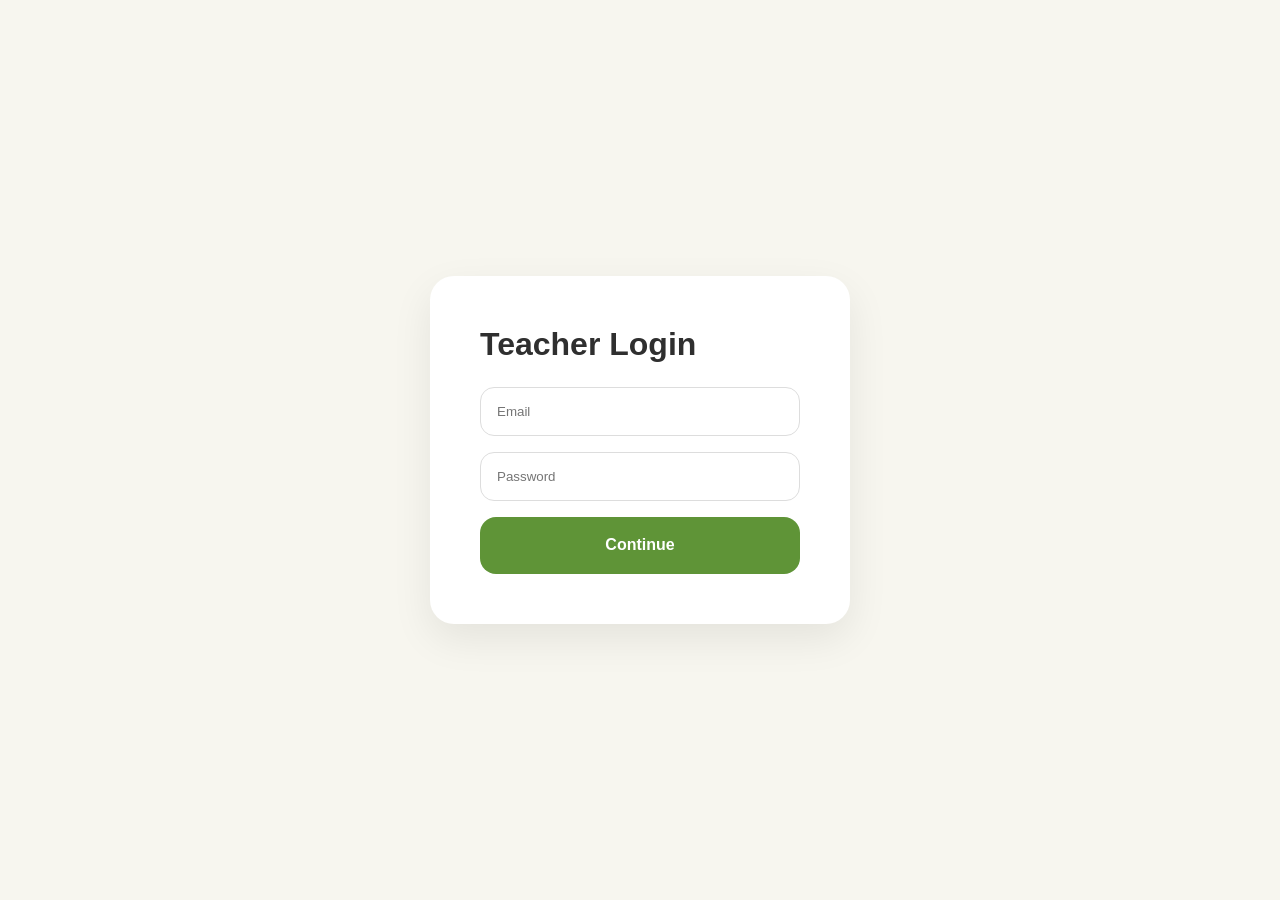
<file: teacher-login.html>
<!DOCTYPE html>
<html>
<head>
  <title>Teacher Login | VOCAVO</title>
  <link rel="stylesheet" href="styles.css">
</head>
<body>

<div class="auth-wrapper">
  <div class="auth-box">
    <h1>Teacher Login</h1>

    <input id="email" type="email" placeholder="Email">
    <input id="password" type="password" placeholder="Password">

    <button onclick="teacherLogin()">Continue</button>
  </div>
</div>

<script src="script.js"></script>
</body>
</html>
</file>
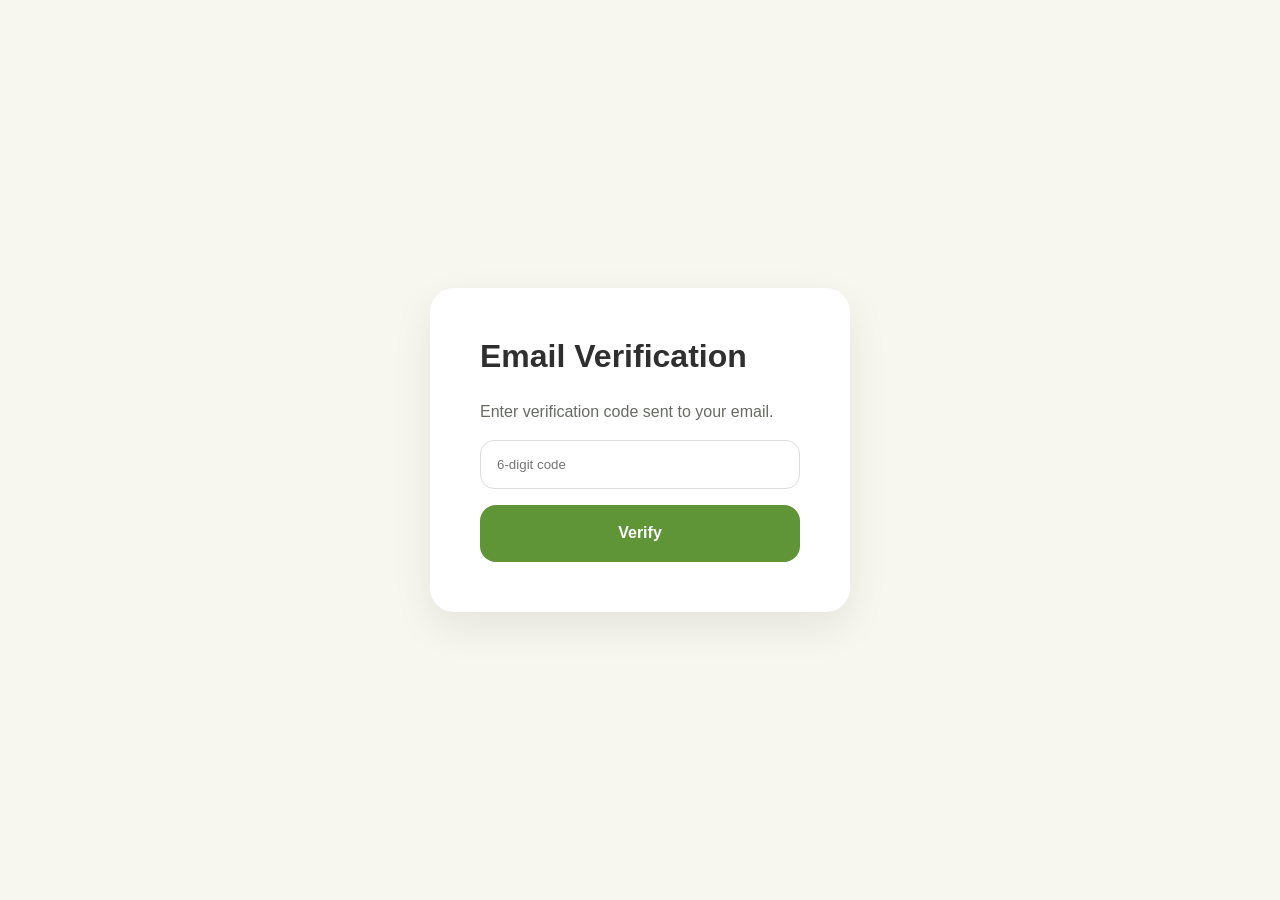
<file: teacher-otp.html>
<!DOCTYPE html>
<html>
<head>
  <title>OTP Verification | VOCAVO</title>
  <link rel="stylesheet" href="styles.css">
</head>
<body>

<div class="auth-wrapper">
  <div class="auth-box">
    <h1>Email Verification</h1>

    <p>Enter verification code sent to your email.</p>

    <input id="otpInput" placeholder="6-digit code">

    <button onclick="verifyOTP()">Verify</button>
  </div>
</div>

<script src="script.js"></script>
</body>
</html>
</file>
<file: styles.css>
:root {
  --primary: #5c8a3a;
  --primary-dark: #456d2a;
  --secondary: #a7c957;
  --secondary-soft: #eaf2d4;
  --cream: #f7f6ef;
  --cream-deep: #efede2;
  --ink: #2f2f2f;
  --muted: #676b62;
  --white: #ffffff;
  --line: #e3e4db;
  --shadow: 0 16px 45px rgba(47, 63, 38, 0.09);
  --shadow-soft: 0 8px 25px rgba(47, 63, 38, 0.07);
  --radius-xl: 32px;
  --radius-lg: 24px;
  --radius-md: 18px;
  --container: 1180px;
}

* { box-sizing: border-box; }
html { scroll-behavior: smooth; scroll-padding-top: 120px; }
body {
  margin: 0;
  color: var(--ink);
  background: var(--cream);
  font-family: "Inter", "Nunito", sans-serif;
  line-height: 1.55;
  -webkit-font-smoothing: antialiased;
}
body.nav-open { overflow: hidden; }
img { display: block; max-width: 100%; }
button, a { -webkit-tap-highlight-color: transparent; }
button { font: inherit; }
a { color: inherit; text-decoration: none; }
h1, h2, h3, h4, p { margin-top: 0; }
h1, h2, h3, h4 { font-family: "Poppins", sans-serif; line-height: 1.18; }
p { color: var(--muted); }

.container { width: min(calc(100% - 40px), var(--container)); margin-inline: auto; }
.section-pad { padding: 108px 0; }
.skip-link { position: fixed; top: 10px; left: 10px; z-index: 2000; padding: 10px 16px; background: var(--ink); color: white; border-radius: 10px; transform: translateY(-150%); }
.skip-link:focus { transform: translateY(0); }

.site-header { position: sticky; top: 0; z-index: 1000; background: rgba(255,255,255,.94); border-bottom: 1px solid rgba(92,138,58,.08); box-shadow: 0 5px 20px rgba(47,63,38,.05); backdrop-filter: blur(14px); }
.navbar { min-height: 76px; display: flex; align-items: center; justify-content: space-between; gap: 30px; }
.brand {
  display: flex;
  align-items: center;
}

.brand img {
  height: 43px;   /* atur ukuran logo */
  width: auto;
 display: flex;
  align-items: center;
}

.nav-menu { flex: 1; display: grid; grid-template-columns: 1fr auto 1fr; align-items: center; }
.nav-links { grid-column: 2; display: flex; align-items: center; gap: 34px; }
.nav-links a { font-size: 14px; font-weight: 600; color: #50544d; position: relative; }
.nav-links a::after { content: ""; position: absolute; left: 0; right: 100%; bottom: -8px; height: 2px; border-radius: 2px; background: var(--primary); transition: right .2s ease; }
.nav-links a:hover::after, .nav-links a:focus-visible::after { right: 0; }
.nav-cta {
  margin-right: 8px;
  grid-column: 3;
  justify-self: end;
  padding: 8px 16px;
  min-height: 38px;
  font-size: 13px;
  border-radius: 10px;
}
.button { min-height: 46px; display: inline-flex; align-items: center; justify-content: center; gap: 9px; padding: 11px 20px; border: 1px solid transparent; border-radius: 13px; font-weight: 700; font-size: 14px; cursor: pointer; transition: transform .2s ease, box-shadow .2s ease, background .2s ease; }
.button svg { width: 17px; height: 17px; }
.button:hover { transform: translateY(-2px); }
.button-primary {
  background: linear-gradient(135deg, #7fbf4d 0%, #5f9136 55%, #4d7a2c 100%);
  color: white;
  border: none;
  box-shadow: 0 10px 24px rgba(95, 145, 54, 0.22);
  transition: all 0.3s ease;
}

.button-primary:hover {
  transform: translateY(-2px);
  box-shadow: 0 14px 28px rgba(95, 145, 54, 0.28);
}

.button-primary:disabled { cursor: not-allowed; background: #b5b9b0; box-shadow: none; transform: none; }
.button-secondary { color: var(--primary-dark); background: transparent; border-color: #b9c7ac; }
.button-secondary:hover { background: var(--secondary-soft); border-color: var(--primary); }
.button-large { min-height: 54px; padding-inline: 25px; border-radius: 15px; font-size: 15px; }
.icon-button { width: 44px; height: 44px; padding: 0; display: grid; place-items: center; border: 0; border-radius: 12px; color: var(--ink); background: var(--cream); cursor: pointer; }
.menu-toggle { display: none; }

.hero {
  min-height: calc(100vh - 76px);
  display: grid;
  place-items: center;
  overflow: hidden;
  padding-top: 20px; /* dari 70 → 20 */
}
.hero-grid {
  display: grid;
  grid-template-columns: 1fr 1fr;
  gap: 40px;
  align-items: center;
}
.eyebrow, .section-kicker { display: inline-flex; align-items: center; gap: 8px; color: var(--primary-dark); font-size: 12px; font-weight: 800; letter-spacing: .12em; text-transform: uppercase; }
.eyebrow { padding: 8px 12px; background: var(--secondary-soft); border: 1px solid #dce8bd; border-radius: 10px; letter-spacing: .04em; text-transform: none; }
.eyebrow svg { width: 16px; height: 16px; }
.hero h1 { max-width: 650px; margin: 22px 0 12px; font-size: clamp(48px, 6vw, 76px); letter-spacing: -.055em; }
.hero h1 span { color: var(--primary); }
.hero-tagline { margin-bottom: 20px; color: var(--primary-dark); font-family: "Poppins", sans-serif; font-size: clamp(18px, 2vw, 23px); font-weight: 600; }
.hero-description { max-width: 600px; margin-bottom: 30px; font-size: 17px; }
.hero-actions {
  display: flex;
  flex-wrap: wrap;
  gap: 16px;
  justify-content: flex-start;
}
.mini-proof { display: flex; align-items: center; gap: 12px; font-size: 12px; font-weight: 700; color: var(--muted); }
.proof-avatars { display: flex; }
.proof-avatars b { width: 31px; height: 31px; margin-left: -7px; display: grid; place-items: center; border: 2px solid var(--cream); border-radius: 50%; color: var(--primary-dark); background: #dfeac5; font-size: 10px; }
.proof-avatars b:first-child { margin-left: 0; background: #eacb96; }
.proof-avatars b:last-child { background: #cde4de; }

.hero-visual { min-height: 585px; position: relative; display: grid; place-items: end center; }
.hero-visual::after { content: ""; position: absolute; left: 14%; right: 10%; bottom: 5%; height: 40px; z-index: -1; border-radius: 50%; background: rgba(62,77,49,.14); filter: blur(15px); }
.hero-visual img { position: relative; z-index: 2; width: min(100%, 545px); max-height: 620px; object-fit: contain; transform: translateY(-20px);}
.blob { position: absolute; z-index: -2; border-radius: 46% 54% 61% 39% / 47% 42% 58% 53%; }
.blob-one { inset: 7% 4% 8% 9%; background: #dce9bd; transform: rotate(-8deg); }
.blob-two { width: 270px; height: 270px; top: 3%; right: -8%; background: #edf2dd; }
.sound-wave { position: absolute; display: flex; align-items: center; gap: 5px; z-index: 1; }
.sound-wave span { width: 5px; border-radius: 10px; background: var(--primary); opacity: .5; }
.sound-wave span:nth-child(1) { height: 18px; }.sound-wave span:nth-child(2) { height: 36px; }.sound-wave span:nth-child(3) { height: 24px; }.sound-wave span:nth-child(4) { height: 42px; }
.sound-wave-one { top: 18%; left: 4%; transform: rotate(-9deg); }
.sound-wave-two { bottom: 24%; right: 3%; transform: rotate(8deg); }
.floating-card { position: absolute; z-index: 4; display: flex; align-items: center; gap: 11px; padding: 12px 14px; border: 1px solid rgba(92,138,58,.12); border-radius: 15px; background: rgba(255,255,255,.94); box-shadow: var(--shadow-soft); backdrop-filter: blur(10px); font-size: 11px; color: var(--muted); }
.floating-card strong { display: block; color: var(--ink); font-family: "Poppins", sans-serif; font-size: 12px; }
.floating-icon, .lesson-check { width: 35px; height: 35px; display: grid; place-items: center; flex: 0 0 auto; border-radius: 11px; color: white; background: var(--primary); }
.floating-icon svg, .lesson-check svg { width: 17px; }
.phrase-card {
  top: 27%;
  right: -1%;
  animation: floatPhrase 3s ease-in-out infinite;
}

.lesson-card {
  left: 3%;
  bottom: 14%;
  animation: floatLesson 3.5s ease-in-out infinite;
  animation-delay: 1s;
}
.lesson-check { border-radius: 50%; color: var(--primary-dark); background: var(--secondary); }
@keyframes floatPhrase {
  0% {
    transform: translateY(0px) rotate(0deg);
  }
  50% {
    transform: translateY(-8px) rotate(1deg);
  }
  100% {
    transform: translateY(0px) rotate(0deg);
  }
}

@keyframes floatLesson {
  0% {
    transform: translateY(0px) rotate(0deg);
  }
  50% {
    transform: translateY(6px) rotate(-1deg);
  }
  100% {
    transform: translateY(0px) rotate(0deg);
  }
}
.section-heading { max-width: 680px; margin-bottom: 42px; }
.section-heading.centered { margin-inline: auto; text-align: center; }
.section-heading.compact { margin-bottom: 32px; }
.section-heading h2 { margin: 9px 0 14px; font-size: clamp(35px, 4vw, 50px); letter-spacing: -.035em; }
.section-heading.compact h2 { font-size: clamp(30px, 3vw, 42px); }
.section-heading p { margin-bottom: 0; font-size: 16px; }

.why { background: var(--white); }
.three-card-grid { display: grid; grid-template-columns: repeat(3, 1fr); gap: 24px; }
.benefit-card { min-height: 230px; position: relative; padding: 30px; overflow: hidden; border: 1.5px solid #d8dfcc;
box-shadow: 0 14px 32px rgba(47, 63, 38, 0.08); border-radius: var(--radius-lg); background: var(--white); box-shadow: var(--shadow-soft); transition: transform .25s ease, box-shadow .25s ease; }
.benefit-card:hover { transform: translateY(-5px); box-shadow: var(--shadow); }
.benefit-card h3 { margin: 25px 0 10px; font-size: 21px; }
.benefit-card p { max-width: 270px; margin-bottom: 0; }
.feature-icon {
  width: 64px;
height: 64px;
  display: grid;
  place-items: center;
  border-radius: 17px;
  color: white;
  background: var(--primary);
}

.feature-icon.lime {
  color: var(--primary-dark);
  background: var(--secondary);
}

.feature-icon svg {
  width: 30px;
height: 30px;
}

.features {
  background: #f0f1e9;
}

.feature-layout {
  display: grid;
  grid-template-columns: 1fr 0.94fr;
  gap: 60px;
  align-items: stretch;
}

.feature-grid {
  display: grid;
  grid-template-columns: repeat(2, 1fr);
  gap: 16px;
}

.workflow-column {
  display: flex;
  flex-direction: column;
}
.features { background: #f0f1e9; }
.mini-feature { padding: 24px; border: 1px solid #e3e6dc; border-radius: 20px; background: rgba(255,255,255,.78); }
.mini-feature h3 { margin: 19px 0 8px; font-size: 17px; }
.mini-feature p { margin-bottom: 0; font-size: 13px; }
.mini-icon { width: 42px; height: 42px; display: grid; place-items: center; border-radius: 13px; color: var(--primary-dark); background: var(--secondary-soft); }
.mini-icon svg { width: 21px; }
.workflow-column { display: flex; flex-direction: column; }


.infographic-placeholder strong { max-width: 380px; margin: 18px 0 8px; color: var(--primary-dark); font-family: "Poppins", sans-serif; font-size: 17px; }
.infographic-placeholder > span:last-child { font-size: 12px; }
.placeholder-icon { width: 74px; height: 74px; display: grid; place-items: center; border-radius: 22px; color: var(--primary); background: var(--white); box-shadow: var(--shadow-soft); }
.placeholder-icon svg { width: 31px; height: 31px; }

.topics { background: var(--cream); }
.topic-grid { display: grid; grid-template-columns: repeat(2, 1fr); gap: 24px; }
.topic-card { display: grid; grid-template-columns: 190px 1fr; min-height: 280px; overflow: hidden; border: 1px solid #e8e8df; border-radius: var(--radius-lg); background: var(--white); box-shadow: var(--shadow-soft); transition: transform .25s ease, box-shadow .25s ease; }
.topic-card:hover { transform: translateY(-5px); box-shadow: var(--shadow); }
.topic-art { min-height: 100%; position: relative; overflow: hidden; background: #e2ebcf; }
.topic-art::before, .topic-art::after { content: ""; position: absolute; border-radius: 50%; }
.topic-art::before { width: 130px; height: 130px; top: -40px; left: -35px; background: rgba(255,255,255,.5); }
.topic-art::after { width: 95px; height: 95px; right: -25px; bottom: -25px; background: rgba(92,138,58,.12); }
.topic-art-two { background: #e6eee9; }.topic-art-three { background: #f1e3c9; }.topic-art-four { background: #e8e0f0; }
.art-window, .art-person, .art-thought, .art-bubble, .art-clock, .art-list, .art-book, .art-star { position: absolute; display: grid; place-items: center; z-index: 1; }
.art-window { width: 92px; height: 72px; top: 43px; left: 45px; border-radius: 15px; color: var(--primary); background: white; box-shadow: var(--shadow-soft); }
.art-window svg { width: 34px; height: 34px; }
.art-person { width: 70px; height: 98px; left: 61px; bottom: 22px; border-radius: 35px 35px 20px 20px; background: var(--primary); }
.art-person::before { content: ""; width: 39px; height: 39px; position: absolute; top: -26px; left: 16px; border-radius: 50%; background: #d39d72; border: 6px solid #4d3b2e; }
.art-thought { width: 45px; height: 45px; top: 130px; right: 15px; color: var(--primary-dark); }
.art-thought svg { width: 34px; }
.art-bubble { width: 74px; height: 74px; border-radius: 24px; color: var(--primary-dark); background: rgba(255,255,255,.86); box-shadow: var(--shadow-soft); }
.bubble-a { top: 50px; left: 28px; transform: rotate(-7deg); }.bubble-b { right: 23px; bottom: 43px; transform: rotate(8deg); }
.art-clock { width: 91px; height: 91px; top: 45px; left: 25px; border-radius: 50%; color: #946b35; background: rgba(255,255,255,.82); }
.art-clock svg { width: 47px; height: 47px; }
.art-list { right: 27px; bottom: 41px; color: #7d5b31; }.art-list svg { width: 58px; height: 58px; }
.art-book { width: 100px; height: 83px; left: 34px; top: 88px; border-radius: 20px; color: #72578a; background: rgba(255,255,255,.86); transform: rotate(-5deg); }
.art-book svg { width: 44px; height: 44px; }
.art-star { top: 44px; right: 19px; color: #8d6ba9; }.art-star svg { width: 39px; height: 39px; }
.topic-content { padding: 26px; display: flex; flex-direction: column; align-items: flex-start; }
.topic-meta { width: 100%; display: flex; justify-content: space-between; gap: 10px; color: var(--primary-dark); font-size: 10px; font-weight: 800; letter-spacing: .08em; text-transform: uppercase; }
.topic-meta span { display: inline-flex; align-items: center; gap: 5px; }
.topic-meta svg { width: 13px; }
.topic-content h3 { margin: 17px 0 9px; font-size: 20px; }
.topic-content p { margin-bottom: 20px; font-size: 13px; }
.topic-content .button { margin-top: auto; }

.topic-detail { padding-top: 20px; background: var(--cream); }
.topic-detail[hidden] { display: none; }
.topic-detail-shell { overflow: hidden; border-radius: 34px; background: var(--white); box-shadow: var(--shadow); }
.detail-header { min-height: 310px; padding: 55px 60px; display: flex; align-items: flex-end; justify-content: space-between; gap: 35px; position: relative; overflow: hidden; color: white; background: var(--primary-dark); }
.detail-header::before { content: ""; position: absolute; width: 380px; height: 380px; top: -200px; right: 6%; border-radius: 50%; background: rgba(167,201,87,.16); }
.detail-header::after { content: ""; position: absolute; width: 230px; height: 230px; right: -80px; bottom: -130px; border: 42px solid rgba(255,255,255,.06); border-radius: 50%; }
.detail-header > * { position: relative; z-index: 1; }
.light-kicker { color: #dcebb9; }
.detail-number { margin: 24px 0 2px; color: #dcebb9; font-size: 13px; font-weight: 700; text-transform: uppercase; letter-spacing: .13em; }
.detail-header h2 { max-width: 700px; margin: 0 0 15px; font-size: clamp(33px, 4vw, 50px); letter-spacing: -.04em; }
.detail-header p:last-child { max-width: 700px; margin: 0; color: rgba(255,255,255,.73); }
.path-progress { width: 116px; height: 116px; display: grid; place-items: center; align-content: center; flex: 0 0 auto; border: 8px solid rgba(255,255,255,.12); border-top-color: var(--secondary); border-radius: 50%; background: rgba(255,255,255,.06); }
.path-progress span { font-family: "Poppins", sans-serif; font-size: 23px; font-weight: 700; }
.path-progress small { color: rgba(255,255,255,.67); font-size: 9px; }
.detail-body { padding: 50px 60px 60px; }
.objective-card { padding: 29px; border: 1px solid #e5e8de; border-radius: 22px; background: #fbfcf8; }
.objective-heading { display: flex; gap: 17px; align-items: center; margin-bottom: 20px; }
.objective-heading h3 { margin: 5px 0 0; font-size: 21px; }
.objective-card > p { margin-bottom: 13px; font-size: 13px; }
.check-list {
  display: grid;
  grid-template-columns: repeat(3, 1fr);
  gap: 28px;
  margin: 20px 0 0;
  padding: 0;
  list-style: none;
}
.check-list li {
  display: flex;
  align-items: flex-start;
  gap: 12px;
  color: #555b51;
  font-size: 14px;
  line-height: 1.6;
}
.check-list li::before {
  content: "✓";
  width: 22px;
  height: 22px;
  flex-shrink: 0;
  display: flex;
  align-items: center;
  justify-content: center;
  border: 2px solid var(--primary);
  border-radius: 50%;
  color: var(--primary);
  font-size: 12px;
  font-weight: bold;
  margin-top: 2px;
}
.check-list svg { width: 18px; height: 18px; flex: 0 0 auto; margin-top: 2px; color: var(--primary); }
.episodes { margin-top: 48px; }
.episode-section-heading { display: flex; align-items: end; justify-content: space-between; margin-bottom: 22px; }
.episode-section-heading h3 { margin: 5px 0 0; font-size: 29px; }
.guided-note { display: inline-flex; align-items: center; gap: 7px; color: var(--primary-dark); font-size: 12px; font-weight: 700; }
.guided-note svg { width: 17px; }
.episode-card { display: grid; grid-template-columns: 54px 1fr; gap: 22px; padding: 26px; border: 1px solid #dfe5d8; border-radius: 22px; background: white; transition: opacity .3s ease, filter .3s ease, border-color .3s ease; }
.episode-card.locked { opacity: .55; filter: grayscale(.65); background: #f1f1ee; }
.episode-step { width: 50px; height: 50px; display: grid; place-items: center; border-radius: 16px; color: white; background: var(--primary); font-family: "Poppins", sans-serif; font-size: 18px; font-weight: 700; }
.episode-step svg { width: 20px; }
.episode-topline { display: flex; justify-content: space-between; gap: 18px; }
.episode-label { color: var(--primary); font-size: 10px; font-weight: 800; letter-spacing: .12em; text-transform: uppercase; }
.episode-topline h4 { margin: 5px 0 0; font-size: 20px; }
.status { height: 30px; display: inline-flex; align-items: center; gap: 6px; padding: 5px 10px; border-radius: 9px; font-size: 10px; font-weight: 800; text-transform: uppercase; letter-spacing: .06em; }
.status svg { width: 13px; height: 13px; }
.status-completed { color: #fff; background: var(--primary); }
.status-locked { color: #686b65; background: #ddded9; }
.episode-main > p { margin: 13px 0 17px; font-size: 13px; }
.audio-player { display: flex; align-items: center; gap: 15px; padding: 14px; border-radius: 17px; background: #f5f6f1; }
.play-button { width: 42px; height: 42px; display: grid; place-items: center; flex: 0 0 auto; border: 0; border-radius: 50%; color: white; background: var(--primary); cursor: pointer; }
.play-button:disabled { cursor: not-allowed; background: #aaada7; }
.play-button svg { width: 18px; }
.audio-timeline { flex: 1; }
.audio-time { display: flex; justify-content: space-between; margin-bottom: 7px; color: #777c72; font-size: 10px; }
.progress-track { height: 5px; overflow: hidden; border-radius: 10px; background: #dcded7; }
.progress-track span { display: block; width: 0; height: 100%; border-radius: inherit; background: var(--secondary); transition: width .2s linear; }
.episode-action { min-width: 148px; }
.path-connector { width: 4px; height: 34px; margin-left: 49px; overflow: hidden; background: #dfe3da; }
.path-connector span { display: block; width: 100%; height: 0; background: var(--secondary); transition: height .5s ease; }
.locked-message { margin-bottom: 14px; display: flex; align-items: center; gap: 7px; color: #666a63; font-size: 12px; font-weight: 600; }
.locked-message svg { width: 16px; }

.topic-art .desktop-img {
  display: block;
}

.topic-art .mobile-img {
  display: none;
}
.teachers { background: #eef2e5; }
.teacher-layout {
  display: grid;
  grid-template-columns: .76fr 1.24fr;
  gap: 40px;
  align-items: stretch;
}
.teacher-visual {
  height: 100%;
  position: relative;
  display: flex;
  align-items: flex-end;
  justify-content: center;
  overflow: hidden;
  border-radius: var(--radius-xl);
}

.teacher-visual::after {
  content: "";
  position: absolute;
  inset: 0;
  background: linear-gradient(155deg, #dce9bd, #eef2e5 70%);
  z-index: -3;
}
.teacher-visual::before { content: ""; position: absolute; width: 80%; height: 120px; left: 10%; bottom: -55px; border-radius: 50%; background: rgba(69,109,42,.13); filter: blur(10px); }
.teacher-visual img {
  width: 62%;
  max-height: 540px;
  object-fit: contain;
  object-position: center 90%;
}
.teacher-orbit { position: absolute; border: 1px solid rgba(92,138,58,.2); border-radius: 50%; }
.orbit-one { width: 420px; height: 420px; top: 40px; left: -90px; }.orbit-two { width: 220px; height: 220px; right: -50px; top: 190px; border-width: 35px; }
.teacher-caption { position: absolute; z-index: 3; left: 24px; right: 24px; bottom: 24px; display: flex; align-items: center; gap: 12px; padding: 14px; border-radius: 16px; background: rgba(255,255,255,.94); box-shadow: var(--shadow-soft); font-size: 12px; color: var(--muted); }
.teacher-caption strong { display: block; color: var(--ink); font-family: "Poppins", sans-serif; }
.caption-icon { width: 41px; height: 41px; display: grid; place-items: center; flex: 0 0 auto; border-radius: 13px; color: white; background: var(--primary); }
.caption-icon svg { width: 20px; }
.resource-panel {
  padding: 36px 36px 40px;
  border-radius: var(--radius-xl);
  background: white;
  box-shadow: var(--shadow-soft);
}
.resource-intro { display: flex; justify-content: space-between; align-items: end; gap: 25px; margin-bottom: 23px; }
.resource-intro h3 { max-width: 500px; margin: 7px 0 0; font-size: 27px; }
.resource-count { white-space: nowrap; color: var(--primary-dark); font-size: 12px; font-weight: 800; }
.resource-list { display: grid; gap: 10px; }
.resource-card { display: grid;  grid-template-columns: 68px 1fr auto; /* sebelumnya 90px */
  display: grid;
  grid-template-columns: 58px 1fr auto;
  gap: 5px;
  padding: 18px 16px; /* sedikit tambah atas bawah */
  align-items: center; /* ini penting */
  border: 1px solid #e7e9e2; 
  border-radius: 17px; 
  background: #fcfcfa; 
  transition: border-color .2s ease, background .2s ease; }
.resource-card:hover { border-color: #bdcdaa; background: #f8faF3; }
.resource-icon {
   width: 46px !important;
  height: 46px !important;
  display: flex !important;
  align-items: center !important;
  justify-content: center !important;
  border-radius: 10px !important;
  background: #eef5dc !important;
  color: var(--primary-dark) !important;
  flex-shrink: 0;
}
.resource-card > div {
  display: flex;
  flex-direction: column;
  justify-content: center; /* bikin isi center */
  height: 100%;
}
.resource-icon svg {
  width: 22px !important;
  height: 22px !important;
}

.resource-card h4 {
  margin: 0 0 3px;
  font-size: 15px;
  line-height: 1.3;
}

.resource-card p {
  margin: 0;
  font-size: 12px;
  line-height: 1.5;
}

.text-button { display: inline-flex ; align-items: center; gap: 5px; padding: 5px; border: 0; color: var(--primary-dark); background: transparent; font-size: 11px; font-weight: 800; cursor: pointer; }
.text-button svg { width: 15px; }
.teaching-cta { width: 100%; margin-top: 20px; }
.about-us {
background: var(--white);
}

.about-centered {
max-width: 900px;
margin: 0 auto;
text-align: center;
}

.about-pill-group {
display: flex;
flex-wrap: wrap;
justify-content: center;
gap: 14px;
margin-top: 32px;
}

.about-pill {
padding: 12px 20px;
border-radius: 999px;
background: #eef6df;
color: var(--primary-dark);
font-weight: 700;
font-size: 14px;
border: 1px solid #d8e7ba;
}

.mission-box {
  margin-top: 35px;
  padding: 28px;
  border-radius: 24px;
  background: linear-gradient(135deg, #ffffff, #f8fbef);
  border: 2px solid #cfd8be;
  border-left: 5px solid var(--secondary);
  box-shadow: 0 10px 24px rgba(47, 63, 38, 0.06);
}

.mission-box p {
margin: 0;
font-size: 15px;
line-height: 1.8;
}

.site-footer {
  padding: 0 0 22px;
  background: #385822;
  color: white;
}
.footer-grid {
  display: grid;
  grid-template-columns: 1.3fr .8fr 1fr;
  gap: 70px;
  padding-bottom: 45px;
  margin-top: -40px;
}
.footer-brand { margin-bottom: 18px; color: white; }.footer-brand .brand-mark { background: #d9e9b5; }.footer-brand .brand-mark::before { background: var(--secondary); }
.footer-grid p, .footer-grid a { color: rgba(255,255,255,.68); font-size: 13px; }
.footer-grid h2 { margin-bottom: 18px; font-size: 14px; color: white; }
.footer-grid nav { display: grid; gap: 7px; }.footer-grid nav a:hover, .footer-grid > div:last-child a:hover { color: white; }
.footer-grid > div:last-child { display: flex; flex-direction: column; align-items: flex-start; }
.footer-grid > div:first-child {
  padding-left: 8px;
}
.footer-bottom { padding-top: 22px; display: flex; justify-content: space-between; gap: 20px; border-top: 1px solid rgba(255,255,255,.12); color: rgba(255,255,255,.5); font-size: 11px; }
.footer-brand img {
  height: 70px;
  margin-bottom: 12px;
}
.footer-wave {
  line-height: 0;
  margin-bottom: -2px;
}

.footer-wave svg {
  display: block;
  width: 100%;
  height: 120px;
}

.toast { position: fixed; z-index: 2000; left: 50%; bottom: 24px; max-width: calc(100% - 32px); padding: 13px 17px; display: flex; align-items: center; gap: 10px; border-radius: 13px; color: white; background: var(--ink); box-shadow: 0 15px 35px rgba(0,0,0,.2); transform: translate(-50%, 160%); opacity: 0; transition: transform .3s ease, opacity .3s ease; }
.toast.show { transform: translate(-50%, 0); opacity: 1; }.toast svg { width: 17px; flex: 0 0 auto; }

.reveal { opacity: 0; transform: translateY(22px); transition: opacity .6s ease, transform .6s ease; }
.reveal.visible { opacity: 1; transform: translateY(0); }
:focus-visible { outline: 3px solid rgba(92,138,58,.35); outline-offset: 3px; }

@media (prefers-reduced-motion: reduce) {
  html { scroll-behavior: auto; }
  *, *::before, *::after { animation-duration: .01ms !important; transition-duration: .01ms !important; }
  .reveal { opacity: 1; transform: none; }
}


@media (max-width: 820px) {
  .section-pad {
    padding: 82px 0;
  }

  .menu-toggle {
    display: grid !important;
  }

  .nav-menu {
  display: none;
  position: absolute;
  top: 76px;
  left: 0;
  right: 0;
  background: white;
  padding: 24px;

  flex-direction: column;
  align-items: flex-start;
}
  .nav-menu.open {
  display: flex !important;
}

  .nav-links {
  display: flex;
  flex-direction: column;
  align-items: flex-start; /* bukan center */
  width: 100%;
  gap: 24px;
}

 .nav-links a {
  display: block;
  width: 100%;
  text-align: left;
  font-size: 16px;
}

  .nav-cta {
  width: auto;
  display: inline-flex;
  padding: 14px 28px;
  margin-top: 28px;
}
  
  .hero { min-height: auto; padding-top: 65px; }
.hero-grid {
  grid-template-columns: 1fr 1fr;
}
  .hero-copy { text-align: left; }.hero-copy .eyebrow { margin-inline: auto; }.hero h1, .hero-description { margin-inline: auto; }.hero-actions { justify-content: flex-start; }
  .hero-visual { min-height: 560px; max-width: 620px; width: 100%; margin-inline: auto; }
  .three-card-grid { grid-template-columns: 1fr; }
  .benefit-card { min-height: 220px; }
  .topic-grid { grid-template-columns: 1fr; }
  .topic-card { min-height: 250px; }
  .check-list { grid-template-columns: 1fr; }
  .detail-header { padding: 45px 38px; }
  .detail-body { padding: 40px 38px 48px; }
  .teacher-visual { min-height: 650px; }
  .footer-grid { grid-template-columns: 1.3fr 1fr; }.footer-grid > div:last-child { grid-column: 1 / -1; }
}
@media (max-width: 560px) {

  .detail-header h2 {
    font-size: 28px;
    line-height: 1.15;
    max-width: 90%;
  }

  .topic-art .desktop-img {
    display: none !important;
  }

  .topic-art .mobile-img {
    display: block !important;
    width: 100%;
  }

  .resource-grid {
    grid-template-columns: 1fr !important;
    gap: 18px;
  }

  .login-card,
  .auth-card,
  .teacher-login-card {
    width: 90%;
    max-width: 420px;
    padding: 32px 24px;
    border-radius: 24px;
  }

  .login-card h2 {
    font-size: 28px;
    margin-bottom: 24px;
  }

  .login-card input {
    height: 52px;
    font-size: 16px;
    padding: 0 16px;
  }

  .login-card button {
    height: 52px;
    font-size: 16px;
  }

  .footer-brand img,
  .footer-logo img,
  .footer-logo {
    width: 140px;
    max-width: 140px;
    height: auto;
  }

  .team-card {
    min-height: auto;
    padding: 24px 18px;
  }

  .team-card img,
  .member-photo,
  .profile-photo {
    width: 90px;
    height: 90px;
  }

  .team-card h3 {
    font-size: 20px;
    margin: 14px 0 6px;
  }

  .team-card p {
    font-size: 14px;
    line-height: 1.4;
    margin: 0;
  }

  .teacher-layout {
    grid-template-columns: 1fr;
    gap: 24px;
  }

  .teacher-visual {
    order: 1;
    min-height: 530px;
  }

  .teacher-visual img {
    max-height: 520px;
  }

  .resource-panel {
    order: 2;
    padding: 23px 17px;
  }

  .resource-intro {
    align-items: flex-start;
    flex-direction: column;
  }

  .resource-card {
  grid-template-columns: 70px 1fr;
  gap: 14px;
}

  .resource-card .text-button {
    grid-column: 2;
  }

  .three-card-grid {
    gap: 16px;
  }

  .benefit-card {
    min-height: auto;
    padding: 22px;
    border-radius: 24px;
  }

  .feature-icon {
    width: 52px;
    height: 52px;
    border-radius: 14px;
  }

  .feature-icon svg {
    width: 24px;
    height: 24px;
  }

  .benefit-card h3 {
    margin: 18px 0 8px;
    font-size: 18px;
  }

  .benefit-card p {
    font-size: 14px;
    line-height: 1.5;
    max-width: none;
  }

  .feature-layout,
  .feature-grid {
    grid-template-columns: 1fr;
  }

  .feature-layout {
    gap: 32px;
  }

  .mini-feature {
    padding: 16px;
  }

  .mini-feature h3 {
    font-size: 15px;
    margin: 14px 0 6px;
  }

  .mini-feature p {
    font-size: 12px;
  }

  .mini-icon {
    width: 36px;
    height: 36px;
  }

  .footer-wave svg {
    height: 70px;
  }

  .container {
    width: min(calc(100% - 28px), var(--container));
  }

  .section-pad {
    padding: 68px 0;
  }

  .hero {
    padding-top: 48px;
  }

  .hero h1 {
    font-size: clamp(32px, 9vw, 45px);
    line-height: 1.1;
    text-align: center;
  }

  .hero-description {
    font-size: 15px;
    text-align: center;
    margin-inline: auto;
    max-width: 95%;
  }

  .hero-copy {
    text-align: center;
  }

  .hero-copy .eyebrow {
    margin: 0 auto 20px;
    width: fit-content;
    font-size: 10px;
    padding: 8px 14px;
    border-radius: 14px;
    gap: 8px;
  }

  .hero-copy .eyebrow svg,
  .hero-copy .eyebrow i {
    width: 14px;
    height: 14px;
  }

  .hero-actions {
    display: flex;
    justify-content: center;
    align-items: center;
    flex-wrap: wrap;
    gap: 14px;
  }

  .hero-actions .button {
    width: auto;
    min-width: 220px;
  }

  .button-large {
    min-height: 48px;
    font-size: 14px;
  }

  .hero-visual {
    min-height: 430px;
    display: flex;
    justify-content: center;
    align-items: center;
  }

  .hero-visual img {
    max-height: 420px;
    object-fit: contain;
  }

  .phrase-card {
    top: 10%;
    right: 4%;
  }

  .lesson-card {
    left: 10%;
    bottom: 16%;
  }

  .floating-card {
    padding: 8px 12px;
    border-radius: 14px;
    gap: 8px;
    max-width: 180px;
  }

  .floating-card strong {
    display: block;
    font-size: 12px;
    margin-bottom: 2px;
  }

  .floating-card span {
    font-size: 10px;
    line-height: 1.3;
  }

  .floating-icon,
  .lesson-check {
    width: 26px;
    height: 26px;
    min-width: 26px;
  }

  .about-pill-group {
    display: grid;
    grid-template-columns: 1fr 1fr;
    gap: 16px;
    justify-items: center;
  }

  .about-pill {
    width: 100%;
    max-width: 220px;
    text-align: center;
    padding: 16px 12px;
    font-size: 14px;
  }

  .workflow-column {
    margin-top: 48px;
    text-align: center;
  }

  .workflow-column .section-heading {
    margin-bottom: 24px;
  }

  .infographic-placeholder img {
    width: 100%;
    max-width: 400px;
  }

  .topic-card {
    grid-template-columns: 1fr;
  }

  .topic-art {
    min-height: 195px;
  }

  .topic-content {
    padding: 23px;
  }

  .detail-header {
    min-height: 380px;
    padding: 35px 25px;
    flex-direction: column;
    align-items: flex-start;
    justify-content: flex-end;
  }

  .path-progress {
    width: 90px;
    height: 90px;
    top: auto;
    bottom: 7px;
    left: 0;
    display: flex;
    flex-direction: column;
    justify-content: center;
    align-items: center;
  }

  .path-progress span {
    font-size: 14px;
  }

  .detail-body {
    padding: 30px 20px 36px;
  }

  .objective-card {
    padding: 21px;
  }

  .objective-heading {
    align-items: flex-start;
  }

  .episode-section-heading {
    align-items: flex-start;
    flex-direction: column;
    gap: 12px;
  }

  .episode-card {
    grid-template-columns: 1fr;
    gap: 15px;
    padding: 20px;
  }

  .episode-step {
    width: 42px;
    height: 42px;
    margin-bottom: 28px;
  }

  .episode-topline {
    align-items: flex-start;
  }

  .status {
    margin-top: 2px;
  }

  .audio-player {
    flex-wrap: wrap;
  }

  .audio-timeline {
    min-width: calc(100% - 60px);
  }

  .episode-action {
    width: auto;
    display: block;
    margin-top: 12px;
    margin-bottom: 12px;
  }

  .path-connector {
    margin-left: 19px;
  }

  .footer-grid {
    grid-template-columns: 1fr;
    gap: 34px;
  }

  .footer-grid > div:last-child {
    grid-column: auto;
  }

  .footer-bottom {
    flex-direction: column;
  }

  .resource-btn {
    display: inline-flex;
    align-items: center;
    justify-content: center;
    width: fit-content;
    min-width: unset;
    padding: 6px 12px;
    font-size: 11px;
    border-radius: 14px;
    margin: 0;
  }

  .episode-resource-group {
    display: flex;
    flex-direction: column;
    align-items: flex-start;
    gap: 10px;
    margin-top: 14px;
  }
}
@media (max-width: 640px) {
  .hero-grid {
    grid-template-columns: 1fr;
  }
}

.team-members {
  margin: 42px 0 30px;
  display: grid;
  grid-template-columns: repeat(5, 1fr);
  gap: 16px;
}

.member-card {
  padding: 18px 12px;
  border-radius: 20px;
  background: white;
  border: 1px solid #dce7c7;
  box-shadow: 0 8px 20px rgba(47,63,38,.05);
  text-align: center;
}

.member-avatar {
  width: 58px;
  height: 58px;
  margin: 0 auto 12px;
  border-radius: 50%;
  display: grid;
  place-items: center;
  font-weight: 800;
  font-size: 22px;
  color: white;
  background: var(--primary);
}

.member-card h4 {
  margin: 0 0 6px;
  font-size: 16px;
}

.member-card p {
  margin: 0;
  font-size: 12px;
  line-height: 1.5;
}

@media (max-width: 820px) {
  .team-members {
    grid-template-columns: repeat(2, 1fr);
  }
}

@media (max-width: 560px) {
  .team-members {
    grid-template-columns: 1fr;
  }
}

.resource-category {
  background: white;
  padding: 32px;
  border-radius: 24px;
  box-shadow: 0 8px 24px rgba(0,0,0,0.06);
  text-align: center;
}

.resource-category h2 {
  margin-bottom: 24px;
}

.resource-page {
  position: relative;
  overflow: hidden;
}

.resource-hero {
  margin-bottom: 56px;
}

.resource-stats {
  display: flex;
  justify-content: center;
  gap: 24px;
  margin-top: 32px;
  flex-wrap: wrap;
}

.stat-box {
  background: white;
  padding: 20px 28px;
  border-radius: 20px;
  min-width: 180px;
  text-align: center;
  box-shadow: 0 10px 30px rgba(0,0,0,0.05);
}

.stat-box strong {
  display: block;
  font-size: 24px;
  font-weight: 700;
  color: #5f9732;
}

.stat-box span {
  color: #666;
  font-size: 14px;
}

.resource-card-big {
  background: white;
  padding: 42px 30px;
  border-radius: 28px;
  min-height: 470px;
  box-shadow: 0 15px 35px rgba(0,0,0,0.06);
  display: flex;
  flex-direction: column;
  align-items: center;
  text-align: center;
  justify-content: center;
}

.resource-card-big h2 {
  margin: 22px 0 14px;
  font-size: 22px;
  line-height: 1.35;
  max-width: 420px;
}

.resource-card-big p {
  color: #666;
  line-height: 1.7;
  margin-bottom: 18px;
}

.resource-icon-big {
  font-size: 48px;
}

.resource-badge {
  display: inline-block;
  background: #eef5dc;
  color: #5f9732;
  padding: 8px 18px;
  border-radius: 999px;
  font-size: 14px;
  font-weight: 600;
  margin-bottom: 22px;
}

@media (max-width: 992px) {
  .resource-grid {
    grid-template-columns: 1fr;
  }
}

  .resource-page::after {
    width: 220px;
    height: 220px;
    opacity: 0.05;
  }


.resource-icon-box {
  width: 90px;
  height: 90px;
  border-radius: 24px;
  background: #eef5dc;
  display: flex;
  align-items: center;
  justify-content: center;
}

.resource-icon-box svg {
  width: 42px;
  height: 42px;
  color: #5f9732;
}

.resource-card-big {
  transition: all 0.35s ease;
}

.resource-card-big:hover {
  transform: translateY(-10px);
  box-shadow: 0 22px 45px rgba(0,0,0,0.1);
}

.resource-bubble {
  display: flex;
  justify-content: center;
  align-items: center;
  gap: 16px;
  margin-top: 28px;
}

.resource-bubble img {
  width: 70px;
}

.bubble-text {
  background: white;
  padding: 16px 22px;
  border-radius: 20px;
  box-shadow: 0 10px 24px rgba(0,0,0,0.06);
  font-weight: 600;
}
}
.resource-mascot {
position: absolute;
right: 80px;
top: 180px;
width: 260px;
opacity: 0.06;
z-index: 0;
}

.resource-grid {
  display: grid;
  grid-template-columns: repeat(3, 1fr);
  gap: 28px;
  margin-top: 40px;
  position: relative;
  z-index: 2;
}

.resource-card-big.locked {
opacity: 0.75;
}

.resource-card-big.locked:hover {
transform: none;
}

.topic-label {
  display: block;
  margin-top: 20px;
  margin-bottom: 12px;
  font-size: 14px;
  font-weight: 700;
  letter-spacing: 2px;
  color: #5f9732;
}

#pdfViewer {
  width: 100%;
  height: 72vh;
  border: none;
  border-radius: 16px;
  display: block;
}



.episode-resource {
  margin-top: 14px;
}

.resource-btn {
  display: inline-flex;
  align-items: center;
  justify-content: center;
  gap: 10px;

  min-width: 220px;   /* tadi 200 */
  padding: 14px 22px; /* tadi 12x20 */

  border-radius: 16px;
  background: #eef5dc;
  color: var(--primary-dark);
  text-decoration: none;

  font-size: 14px; /* tadi 13 */
  font-weight: 700;

  border: 1px solid #d8e7ba;
  transition: all 0.25s ease;
}

.resource-btn:hover {
  background: #e5f0ca;
  transform: translateY(-2px);
}

.transcript-btn:hover {
  background: var(--primary);
  color: white;
  transform: translateY(-2px);
}

.vocavo-audio {
  width: 100%;
  margin-top: 16px;
  border-radius: 14px;
}

.episode-resource-group {
  margin-top: 18px;
  display: flex;
  align-items: center;   /* penting: biar sejajar vertikal */
  gap: 16px;
  flex-wrap: wrap;
}

.transcript-btn {
  width: 230px;
  height: 56px;
  display: inline-flex;
  align-items: center;
  justify-content: center;
  box-sizing: border-box;

  margin: 0;            /* reset margin */
  padding: 0 20px;
  line-height: 1;       /* sering jadi biang kerok */
  vertical-align: middle;

  border-radius: 16px;
  border: 1px solid #c8d7a8;
  background: #eef5dc;
  color: var(--primary-dark);

  font-weight: 700;
  font-size: 15px;
  text-decoration: none;
}

.member-avatar {
  width: 88px;
  height: 88px;
  margin: 0 auto 14px;
  border-radius: 50%;
  overflow: hidden;
  border: 4px solid #eef5dc;
}

.member-avatar img {
  width: 100%;
  height: 100%;
  object-fit: cover;
}

.auth-page {
  min-height: 100vh;
  display: grid;
  place-items: center;
  background: var(--cream);
}

.auth-card {
  width: min(900px, 92%);
  background: white;
  padding: 60px;
  border-radius: 32px;
  box-shadow: var(--shadow);
  text-align: center;
}

.auth-card h1 {
  margin-bottom: 12px;
}

.role-grid {
  margin-top: 36px;
  display: grid;
  grid-template-columns: 1fr 1fr;
  gap: 24px;
}

.role-card {
  border: 1px solid #dce3cf;
  border-radius: 24px;
  background: white;
  padding: 42px 24px;
  cursor: pointer;
  transition: 0.3s;
}

.role-card:hover {
  transform: translateY(-8px);
  box-shadow: var(--shadow-soft);
}

@media (max-width: 700px) {
  .role-grid {
    grid-template-columns: 1fr;
  } 
}

.logout-btn {
  background: #d9534f;
}

.logout-btn:hover {
  background: #c9302c;
}

.auth-options {
  display: grid;
  grid-template-columns: repeat(2, 1fr);
  gap: 32px;
  margin-top: 50px;
}

.auth-card button {
  width: 100%;
  padding: 18px;
  border: none;
  border-radius: 18px;
  background: linear-gradient(135deg, #6ba43f, #4f7f2d);
  color: white;
  font-size: 1.1rem;
  font-weight: 700;
  cursor: pointer;
  transition: all 0.3s ease;
  box-shadow: 0 10px 25px rgba(95, 148, 55, 0.25);
}

.auth-card h2 {
  font-size: 2rem;
  margin-bottom: 16px;
}

.auth-card p {
  margin-bottom: 24px;
  color: #666;
}

.auth-card svg {
  width: 42px;
  height: 42px;
  stroke: #5f9437;
  color: #5f9437;
  stroke-width: 2.2;
  margin-bottom: 16px;
}

.auth-card button {
  width: 100%;
}
.auth-card button:hover {
  transform: translateY(-2px);
  background: #507f2f;
  box-shadow: 0 12px 28px rgba(95, 148, 55, 0.35);
}
.auth-card button:active {
  transform: translateY(0);
}

.auth-title {
  display: flex;
  align-items: center;
  justify-content: center;
  gap: 14px;
  font-size: 3rem;
  font-weight: 800;
  margin-bottom: 24px;
}

.auth-title svg {
  width: 42px;
  height: 42px;
  color: #5f9437;
  stroke-width: 2.2;
}

.auth-wrapper {
  min-height: 100vh;
  display: flex;
  align-items: center;
  justify-content: center;
}

.auth-box {
  width: 420px;
  background: white;
  padding: 50px;
  border-radius: 24px;
  box-shadow: 0 15px 40px rgba(0,0,0,0.08);
}

.auth-box h1 {
  margin-bottom: 24px;
}

.auth-box input {
  width: 100%;
  padding: 16px;
  margin-bottom: 16px;
  border-radius: 14px;
  border: 1px solid #ddd;
}

.auth-box button {
  width: 100%;
  padding: 16px;
  border: none;
  border-radius: 16px;
  background: #5f9437;
  color: white;
  font-weight: 700;
  cursor: pointer;
}

.download-btn:hover,
.transcript-btn:hover {
  transform: translateY(-2px);
  background: #e5f0ca;
}

.topic-art {
  min-height: 280px; /* coba lebih kecil */
  display: flex;
  justify-content: center;
  align-items: center;
}

.topic-art img {
  width: 100%;
  max-height: 260px;
  height: auto;        /* jangan 100% */
  object-fit: contain; /* bukan cover */
  display: block;
}

@media (max-width: 560px) {
  .episode-resource-group {
    display: flex !important;
    flex-direction: column !important;
    align-items: flex-start !important;
    gap: 8px !important;
  }
}

  .resource-btn {
    min-width: unset !important;
    width: auto !important;
    padding: 6px 12px !important;
    font-size: 11px !important;
    border-radius: 12px !important;
  }

@media (max-width: 560px) {
  .resource-btn {
    width: 180px !important;   /* paksa semua sama */
    height: 42px !important;
    padding: 0 12px !important;

    display: inline-flex !important;
    align-items: center !important;
    justify-content: center !important;

    font-size: 11px !important;
    border-radius: 12px !important;
  }
}
@media (max-width: 560px) {
  .episode-card {
    margin-bottom: 28px !important;
  }
}
@media (max-width: 560px) {
  .audio-player {
    padding: 8px 12px !important;
    border-radius: 14px !important;
    max-width: 320px;
  }

  .audio-player audio {
    height: 36px;
  }
}
@media (max-width: 560px) {
  .episode-resource-group {
    display: flex !important;
    flex-direction: column !important;
    align-items: flex-start !important;
    row-gap: 14px !important;
    gap: 14px !important;
  }

  .episode-resource-group .resource-btn {
    margin: 0 !important;
  }
}
</file>
